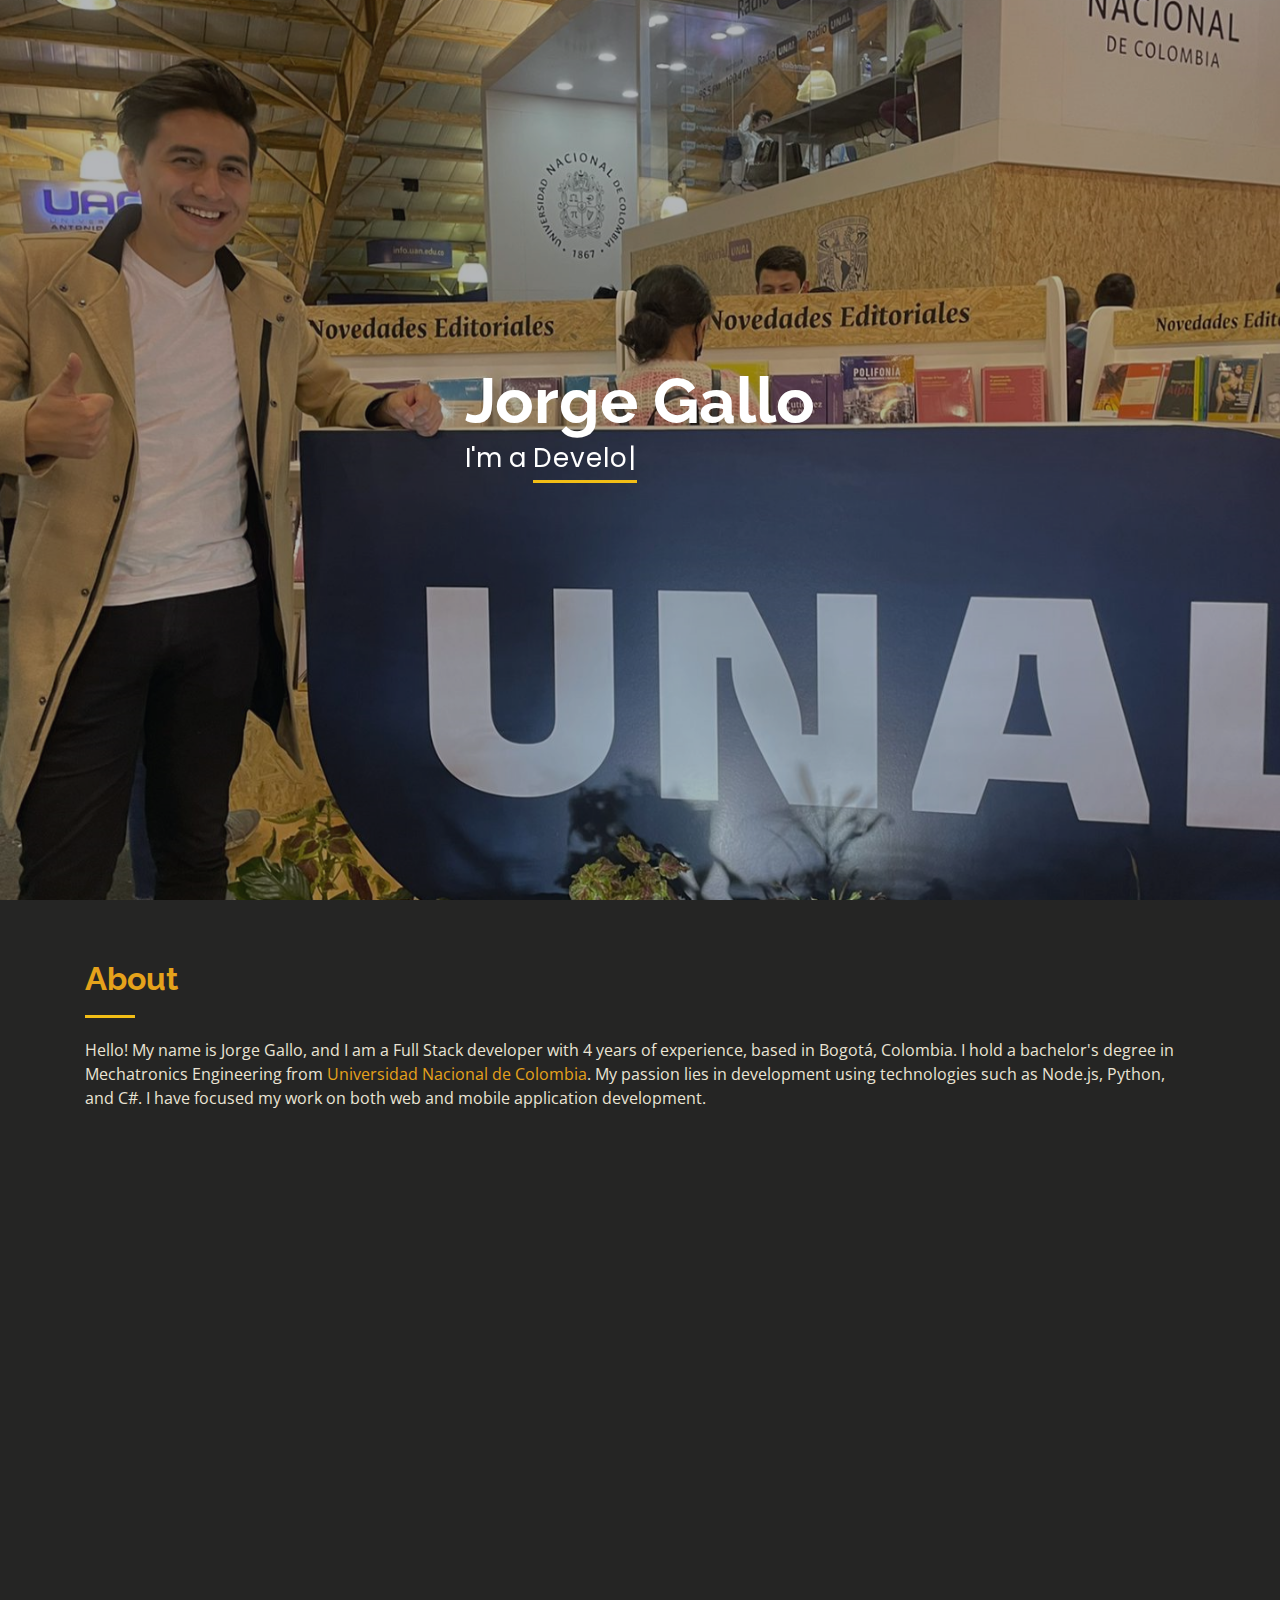
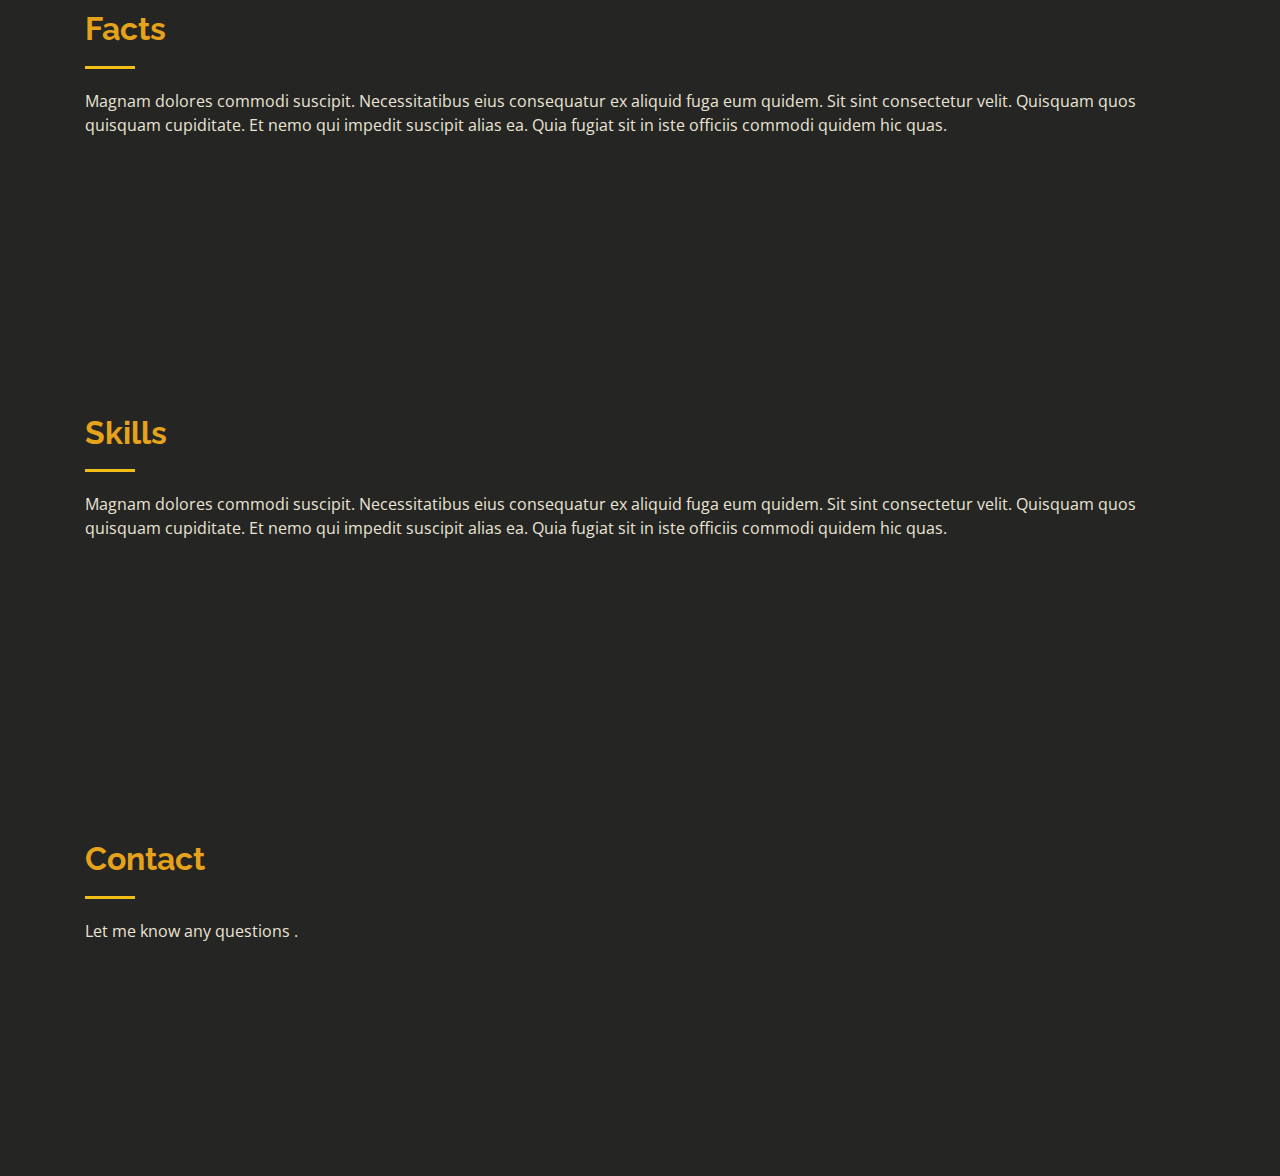
<file: index.html>
<!DOCTYPE html>
<html lang="en">

<head>
  <meta charset="utf-8">
  <meta content="width=device-width, initial-scale=1.0" name="viewport">

  <title>Jorge Gallo</title>
  <meta content="" name="description">
  <meta content="" name="keywords">

  <!-- Favicons -->
  <link href="assets/img/log_js.png" rel="icon">
  <link href="assets/img/apple-touch-icon.png" rel="apple-touch-icon">

  <!-- Google Fonts -->
  <link
    href="https://fonts.googleapis.com/css?family=Open+Sans:300,300i,400,400i,600,600i,700,700i|Raleway:300,300i,400,400i,500,500i,600,600i,700,700i|Poppins:300,300i,400,400i,500,500i,600,600i,700,700i"
    rel="stylesheet">

  <!-- Vendor CSS Files -->
  <link href="assets/vendor/bootstrap/css/bootstrap.min.css" rel="stylesheet">
  <link href="assets/vendor/icofont/icofont.min.css" rel="stylesheet">
  <link href="assets/vendor/boxicons/css/boxicons.min.css" rel="stylesheet">
  <link href="assets/vendor/venobox/venobox.css" rel="stylesheet">
  <link href="assets/vendor/owl.carousel/assets/owl.carousel.min.css" rel="stylesheet">
  <link href="assets/vendor/aos/aos.css" rel="stylesheet">

  <!-- Template Main CSS File -->
  <link href="assets/css/style.css" rel="stylesheet">
</head>

<body>
  <!-- ======= Hero Section ======= -->
  <section id="hero" class="d-flex flex-column justify-content-center align-items-center">
    <div class="hero-container" data-aos="fade-in">
      <h1>Jorge Gallo</h1>
      <p>I'm a <span class="typed" data-typed-items="Developer, Problem solver, Freelancer"></span></p>
    </div>
  </section><!-- End Hero -->

  <main>

    <!-- ======= About Section ======= -->
    <section id="about" class="about">
      <div class="container">

        <div class="section-title">
          <h2>About</h2>
          <p>Hello! My name is Jorge Gallo, and I am a Full Stack developer with 4 years of experience, based in Bogotá, Colombia. I hold a bachelor's degree in Mechatronics Engineering from <a href="https://unal.edu.co/">Universidad Nacional de Colombia</a>. 
            My passion lies in development using technologies such as Node.js, Python, and C#. I have focused my work on both web and mobile application development.</p>
        </div>

        <div class="row">
          <div class="col-lg-4" data-aos="fade-right">
            <img src="assets/img/profile_picture_square.jpeg" class="img-fluid" alt="">
          </div>
          <div class="col-lg-8 pt-4 pt-lg-0 content" data-aos="fade-left">
            <h3>Full Stack Developer &amp;Mechatronic Engineer</h3>
            <p class="font-italic">
              Some of my info
            </p>
            <div class="row">
              <div class="col-lg-6">
                <ul>
                  <li><i class="icofont-rounded-right"></i> <strong>Birthday:</strong> 22 Dec 1996</li>
                  <li><i class="icofont-rounded-right"></i> <strong>Website:</strong> jorgedanielgallo.github.io/</li>
                  <li><i class="icofont-rounded-right"></i> <strong>Phone:</strong> +57 319 251 3437</li>
                  <li><i class="icofont-rounded-right"></i> <strong>City:</strong> City : Bogota, Colombia</li>
                </ul>
              </div>
              <div class="col-lg-6">
                <ul>
                  <li><i class="icofont-rounded-right"></i> <strong>Age:</strong> 27</li>
                  <li><i class="icofont-rounded-right"></i> <strong>Degree:</strong> Bachelor's degree</li>
                  <li><i class="icofont-rounded-right"></i> <strong>Email:</strong> gallojorge@outlook.com</li>
                  <li><i class="icofont-rounded-right"></i> <strong>Freelance:</strong> Available</li>
                </ul>
              </div>
            </div>
            <p>
              <!-- Maybe some data here -->
            </p>
          </div>
        </div>

      </div>
    </section><!-- End About Section -->

    <!-- ======= Facts Section ======= -->
    <section id="facts" class="facts">
      <div class="container">

        <div class="section-title">
          <h2>Facts</h2>
          <p>Magnam dolores commodi suscipit. Necessitatibus eius consequatur ex aliquid fuga eum quidem. Sit sint
            consectetur velit. Quisquam quos quisquam cupiditate. Et nemo qui impedit suscipit alias ea. Quia fugiat sit
            in iste officiis commodi quidem hic quas.</p>
        </div>

        <div class="row no-gutters">

          <div class="col-lg-3 col-md-6 d-md-flex align-items-md-stretch" data-aos="fade-up">
            <div class="count-box">
              <i class="icofont-simple-smile"></i>
              <span data-toggle="counter-up">232</span>
              <p><strong>Happy Clients</strong> consequuntur quae</p>
            </div>
          </div>

          <div class="col-lg-3 col-md-6 d-md-flex align-items-md-stretch" data-aos="fade-up" data-aos-delay="100">
            <div class="count-box">
              <i class="icofont-document-folder"></i>
              <span data-toggle="counter-up">521</span>
              <p><strong>Projects</strong> adipisci atque cum quia aut</p>
            </div>
          </div>

          <div class="col-lg-3 col-md-6 d-md-flex align-items-md-stretch" data-aos="fade-up" data-aos-delay="200">
            <div class="count-box">
              <i class="icofont-live-support"></i>
              <span data-toggle="counter-up">1,463</span>
              <p><strong>Hours Of Support</strong> aut commodi quaerat</p>
            </div>
          </div>

          <div class="col-lg-3 col-md-6 d-md-flex align-items-md-stretch" data-aos="fade-up" data-aos-delay="300">
            <div class="count-box">
              <i class="icofont-users-alt-5"></i>
              <span data-toggle="counter-up">15</span>
              <p><strong>Hard Workers</strong> rerum asperiores dolor</p>
            </div>
          </div>

        </div>

      </div>
    </section>
    <!-- End Facts Section -->

    <!-- ======= Skills Section ======= -->
    <section id="skills" class="skills section-bg">
      <div class="container">

        <div class="section-title">
          <h2>Skills</h2>
          <p>Magnam dolores commodi suscipit. Necessitatibus eius consequatur ex aliquid fuga eum quidem. Sit sint
            consectetur velit. Quisquam quos quisquam cupiditate. Et nemo qui impedit suscipit alias ea. Quia fugiat sit
            in iste officiis commodi quidem hic quas.</p>
        </div>

        <div class="row skills-content">

          <div class="col-lg-6" data-aos="fade-up">

            <div class="progress">
              <span class="skill">HTML <i class="val">100%</i></span>
              <div class="progress-bar-wrap">
                <div class="progress-bar" role="progressbar" aria-valuenow="100" aria-valuemin="0" aria-valuemax="100">
                </div>
              </div>
            </div>

            <div class="progress">
              <span class="skill">CSS <i class="val">90%</i></span>
              <div class="progress-bar-wrap">
                <div class="progress-bar" role="progressbar" aria-valuenow="90" aria-valuemin="0" aria-valuemax="100">
                </div>
              </div>
            </div>

            <div class="progress">
              <span class="skill">JavaScript <i class="val">75%</i></span>
              <div class="progress-bar-wrap">
                <div class="progress-bar" role="progressbar" aria-valuenow="75" aria-valuemin="0" aria-valuemax="100">
                </div>
              </div>
            </div>

          </div>

          <div class="col-lg-6" data-aos="fade-up" data-aos-delay="100">

            <div class="progress">
              <span class="skill">PHP <i class="val">80%</i></span>
              <div class="progress-bar-wrap">
                <div class="progress-bar" role="progressbar" aria-valuenow="80" aria-valuemin="0" aria-valuemax="100">
                </div>
              </div>
            </div>

            <div class="progress">
              <span class="skill">WordPress/CMS <i class="val">90%</i></span>
              <div class="progress-bar-wrap">
                <div class="progress-bar" role="progressbar" aria-valuenow="90" aria-valuemin="0" aria-valuemax="100">
                </div>
              </div>
            </div>

            <div class="progress">
              <span class="skill">Photoshop <i class="val">55%</i></span>
              <div class="progress-bar-wrap">
                <div class="progress-bar" role="progressbar" aria-valuenow="55" aria-valuemin="0" aria-valuemax="100">
                </div>
              </div>
            </div>

          </div>

        </div>

      </div>
    </section>
    <!-- End Skills Section -->

    <!-- ======= Services Section ======= -->
    <!-- ======= Portfolio Section ======= -->
    <!-- <section id="services" class="services">
      <div class="container">

        <div class="section-title">
          <h2>Portfolio</h2>
          <p> In this section you can see some projects that i been part of.</p>
        </div>

        <div class="row">
          <div class="col-lg-6 col-md-6 icon-box" data-aos="fade-up">
            <div class="icon"><i class="icofont-racings-wheel"></i></div>
            <h4 class="title"><a href="mecanum_wheel.html">Mecanum wheels</a></h4>
            <p class="description">Voluptatum deleniti atque corrupti quos dolores et quas molestias excepturi sint
              occaecati cupiditate non provident.
              <img src="assets/img/mecanum_wheel.png" class="img-fluid" alt="">
              <iframe width="392" height="220" src="https://www.youtube.com/embed/ddvDGAzXieI" title="YouTube video player" frameborder="0" allow="accelerometer; autoplay; clipboard-write; encrypted-media; gyroscope; picture-in-picture" allowfullscreen></iframe>
            </p>
            

          </div>
          <div class="col-lg-6 col-md-6 icon-box" data-aos="fade-up" data-aos-delay="100">
            <div class="icon"><i class="icofont-wheat"></i></div>
            <h4 class="title"><a href="support.html">Support system for an agriculture robot</a></h4>
            <p class="description">Minim veniam, quis nostrud exercitation ullamco laboris nisi ut aliquip ex ea commodo
              consequat tarad limino ata
              <img src="assets/img/CERES_dos_subsystem.png" class="img-fluid" alt="">
              <iframe width="392" height="220" src="https://www.youtube.com/embed/ddvDGAzXieI" title="YouTube video player" frameborder="0" allow="accelerometer; autoplay; clipboard-write; encrypted-media; gyroscope; picture-in-picture" allowfullscreen></iframe>
            </p>
          </div>
          <div class="col-lg-6 col-md-6 icon-box" data-aos="fade-up" data-aos-delay="200">
            <div class="icon"><i class="icofont-dog-alt"></i></div>
            <h4 class="title"><a href="to.html">To - Quadruped robot</a></h4>
            <p class="description">Duis aute irure dolor in reprehenderit in voluptate velit esse cillum dolore eu
              fugiat nulla pariatur
              <img src="assets/img/to_8.png" class="img-fluid" alt="">
            </p>
          </div>
          <div class="col-lg-6 col-md-6 icon-box" data-aos="fade-up" data-aos-delay="300">
            <div class="icon"><i class="icofont-image"></i></div>
            <h4 class="title"><a href="">Magni Dolores</a></h4>
            <p class="description">Excepteur sint occaecat cupidatat non proident, sunt in culpa qui officia deserunt
              mollit anim id est laborum</p>
          </div>
          <div class="col-lg-6 col-md-6 icon-box" data-aos="fade-up" data-aos-delay="400">
            <div class="icon"><i class="icofont-settings"></i></div>
            <h4 class="title"><a href="">Nemo Enim</a></h4>
            <p class="description">At vero eos et accusamus et iusto odio dignissimos ducimus qui blanditiis praesentium
              voluptatum deleniti atque</p>
          </div>
          <div class="col-lg-6 col-md-6 icon-box" data-aos="fade-up" data-aos-delay="500">
            <div class="icon"><i class="icofont-tasks-alt"></i></div>
            <h4 class="title"><a href="">Eiusmod Tempor</a></h4>
            <p class="description">Et harum quidem rerum facilis est et expedita distinctio. Nam libero tempore, cum
              soluta nobis est eligendi</p>
          </div>
        </div>

      </div>
    </section>End Services Section -->

    <!-- ======= Contact Section ======= -->
    <section id="contact" class="contact">
      <div class="container">

        <div class="section-title">
          <h2>Contact</h2>
          <p>Let me know any questions .</p>
        </div>
        
        <div class="row">
          <div class="col-lg-4 col-md-6 icon-box" data-aos="fade-up">
              <h4 class="title">
                  <a href="https://www.linkedin.com/in/jorge-daniel-gallo-sanabria/" target="_blank" rel="noopener noreferrer">
                      <div class="icon"><i class="icofont-linkedin"></i></div>
                  </a>
                  <p>
                      <a href="https://www.linkedin.com/in/jorge-daniel-gallo-sanabria/" target="_blank" rel="noopener noreferrer">LinkedIn</a>
                  </p>
              </h4>
          </div>

          <div class="col-lg-4 col-md-6 icon-box" data-aos="fade-up">
              <h4 class="title">
                  <a href="https://github.com/jorgedanielgallo" target="_blank" rel="noopener noreferrer">
                      <div class="icon"><i class="icofont-github"></i></i>
                          </i>
                      </div>
                  </a>
                  <p>
                      <a href="https://github.com/jorgedanielgallo" target="_blank" rel="noopener noreferrer">Git Hub</a>
                  </p>
              </h4>
          </div>

          <div class="col-lg-4 col-md-6 icon-box" data-aos="fade-up">
              <h4 class="title">
                  <a href="https://www.instagram.com/galloj22/" target="_blank" rel="noopener noreferrer">
                      <div class="icon"><i class="icofont-instagram"></i></div>
                  </a>
                  <p>
                      <a href="https://www.instagram.com/galloj22/" target="_blank" rel="noopener noreferrer">Instagram</a>
                  </p>
              </h4>
          </div> 
          
        </div>
        <!-- <div class="row" data-aos="fade-in">

          <div class="col-lg-12 mt-5 mt-lg-0 d-flex align-items-stretch">
            <form action="forms/contact.php" method="post" role="form" class="php-email-form">
              <div class="form-row">
                <div class="form-group col-md-6">
                  <label for="name">Your Name</label>
                  <input type="text" name="name" class="form-control" id="name" data-rule="minlen:4"
                    data-msg="Please enter at least 4 chars" />
                  <div class="validate"></div>
                </div>
                <div class="form-group col-md-6">
                  <label for="name">Your Email</label>
                  <input type="email" class="form-control" name="email" id="email" data-rule="email"
                    data-msg="Please enter a valid email" />
                  <div class="validate"></div>
                </div>
              </div>
              <div class="form-group">
                <label for="name">Subject</label>
                <input type="text" class="form-control" name="subject" id="subject" data-rule="minlen:4"
                  data-msg="Please enter at least 8 chars of subject" />
                <div class="validate"></div>
              </div>
              <div class="form-group">
                <label for="name">Message</label>
                <textarea class="form-control" name="message" rows="10" data-rule="required"
                  data-msg="Please write something for us"></textarea>
                <div class="validate"></div>
              </div>
              <div class="mb-3">
                <div class="loading">Loading</div>
                <div class="error-message"></div>
                <div class="sent-message">Your message has been sent. Thank you!</div>
              </div>
              <div class="text-center"><button type="submit">Send Message</button></div>
            </form>
          </div>

        </div> -->

      </div>
    </section><!-- End Contact Section -->

  </main><!-- End #main -->

  <!-- ======= Footer ======= -->
  <!-- footer id="footer">
    <div class="container">
      <div class="credits">Designed & Developed by <a href="https://www.incubateind.com/">IncubateIND</a> with ❤️
      </div>
    </div>
  </footer> -->
  <!-- End  Footer -->

  <a href="#" class="back-to-top"><i class="icofont-simple-up"></i></a>

  <!-- Vendor JS Files -->
  <script src="assets/vendor/jquery/jquery.min.js"></script>
  <script src="assets/vendor/bootstrap/js/bootstrap.bundle.min.js"></script>
  <script src="assets/vendor/jquery.easing/jquery.easing.min.js"></script>
  <script src="assets/vendor/php-email-form/validate.js"></script>
  <script src="assets/vendor/waypoints/jquery.waypoints.min.js"></script>
  <script src="assets/vendor/counterup/counterup.min.js"></script>
  <script src="assets/vendor/isotope-layout/isotope.pkgd.min.js"></script>
  <script src="assets/vendor/venobox/venobox.min.js"></script>
  <script src="assets/vendor/owl.carousel/owl.carousel.min.js"></script>
  <script src="assets/vendor/typed.js/typed.min.js"></script>
  <script src="assets/vendor/aos/aos.js"></script>

  <!-- Template Main JS File -->
  <script src="assets/js/main.js"></script>

</body>

</html>
</file>
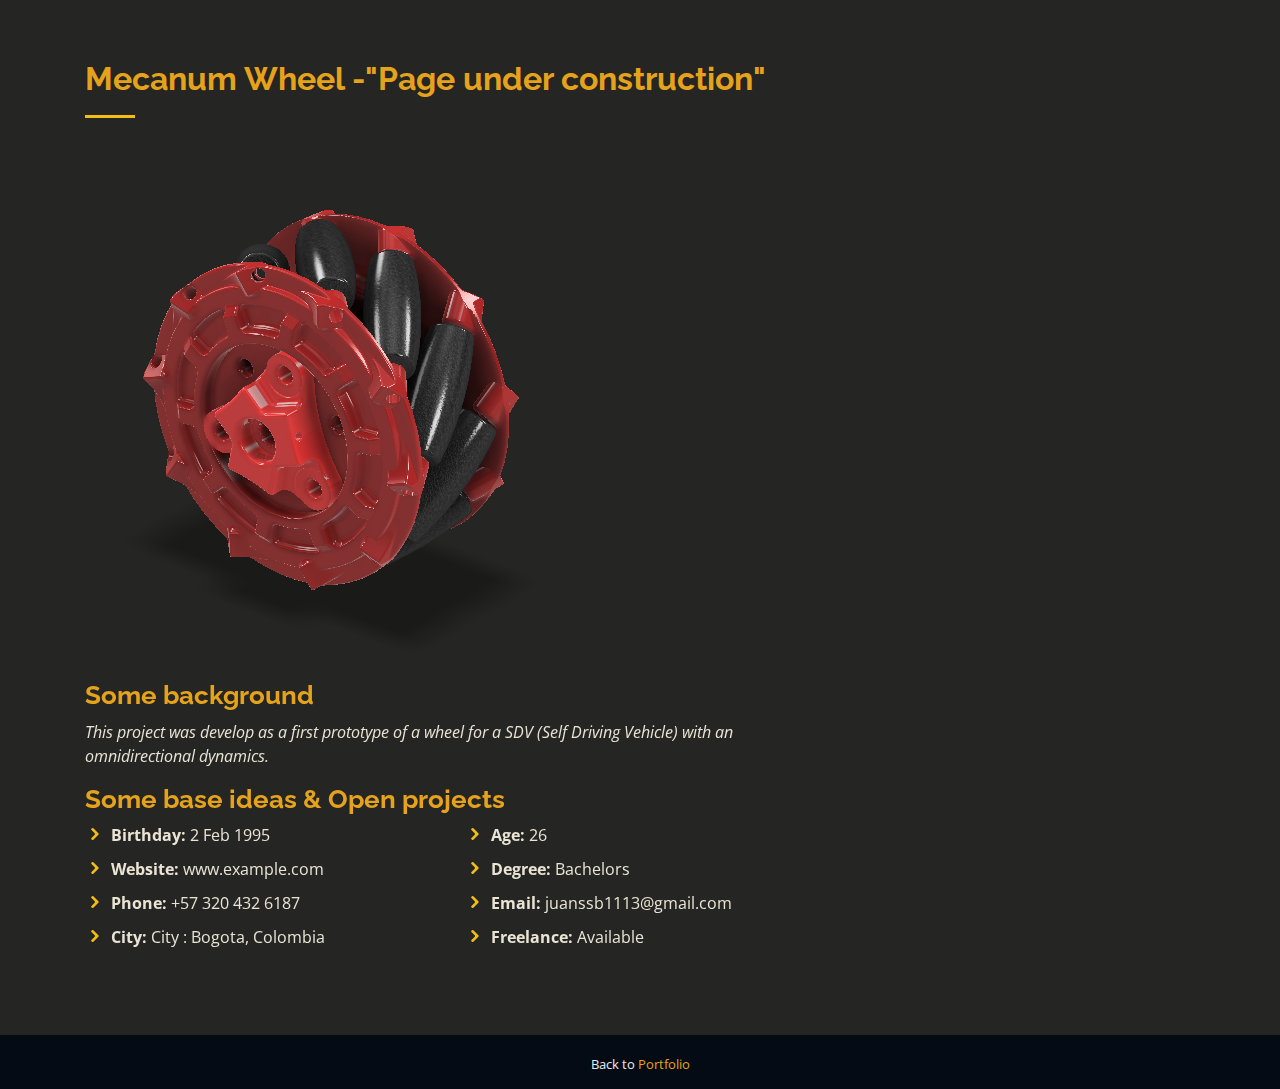
<file: mecanum_wheel.html>
<!DOCTYPE html>
<html lang="en">

<head>
  <meta charset="utf-8">
  <meta content="width=device-width, initial-scale=1.0" name="viewport">

  <title>Juan Santacoloma</title>
  <meta content="" name="description">
  <meta content="" name="keywords">

  <!-- Favicons -->
  <link href="assets/img/log_js.png" rel="icon">
  <link href="assets/img/apple-touch-icon.png" rel="apple-touch-icon">

  <!-- Google Fonts -->
  <link
    href="https://fonts.googleapis.com/css?family=Open+Sans:300,300i,400,400i,600,600i,700,700i|Raleway:300,300i,400,400i,500,500i,600,600i,700,700i|Poppins:300,300i,400,400i,500,500i,600,600i,700,700i"
    rel="stylesheet">

  <!-- Vendor CSS Files -->
  <link href="assets/vendor/bootstrap/css/bootstrap.min.css" rel="stylesheet">
  <link href="assets/vendor/icofont/icofont.min.css" rel="stylesheet">
  <link href="assets/vendor/boxicons/css/boxicons.min.css" rel="stylesheet">
  <link href="assets/vendor/venobox/venobox.css" rel="stylesheet">
  <link href="assets/vendor/owl.carousel/assets/owl.carousel.min.css" rel="stylesheet">
  <link href="assets/vendor/aos/aos.css" rel="stylesheet">

  <!-- Template Main CSS File -->
  <link href="assets/css/style.css" rel="stylesheet">
</head>

<body>
  <!-- ======= Hero Section ======= -->
  <!-- <section id="hero" class="d-flex flex-column justify-content-center align-items-center">
    <div class="hero-container" data-aos="fade-in">
      <h1>Juan Santacoloma</h1>
      <p>I'm <span class="typed" data-typed-items="Designer, Maker, Freelancer"></span></p>
    </div>
  </section> -->
  <!-- End Hero -->

  <main>

    <!-- ======= About Section ======= -->
    <section id="about" class="about">
      <div class="container">

        <div class="section-title">
          <h2>Mecanum Wheel -"Page under construction"</h2>
          
        </div>

        <div class="row">
          <div class="col-lg-6" data-aos="fade-right">
            <img src="assets/img/mecanum_wheel.png" class="img-fluid" alt="">
          </div>
          <!-- <p>Hi, I am Juan Santacoloma from Bogotá, Colombia. I am about to graduate as a mechatronic engineer (10/12/21) from <a href="https://unal.edu.co/">Universidad Nacional de Colombia</a>. 
            I have been working on student projects related to robotics for the last 2 years and hopefully there will be many more. </p> -->
          
            <div class="col-lg-8 pt-4 pt-lg-0 content" data-aos="fade-left">
            <h3>Some background</h3>
            <p class="font-italic">
              This project was develop as a first prototype of a wheel for a SDV (Self Driving Vehicle) with an omnidirectional dynamics.
            </p>
            <h3>Some base ideas &amp; Open projects </h3>
            <div class="row">
              <div class="col-lg-6">
                <ul>
                  <li><i class="icofont-rounded-right"></i> <strong>Birthday:</strong> 2 Feb 1995</li>
                  <li><i class="icofont-rounded-right"></i> <strong>Website:</strong> www.example.com</li>
                  <li><i class="icofont-rounded-right"></i> <strong>Phone:</strong> +57 320 432 6187</li>
                  <li><i class="icofont-rounded-right"></i> <strong>City:</strong> City : Bogota, Colombia</li>
                </ul>
              </div>
              <div class="col-lg-6">
                <ul>
                  <li><i class="icofont-rounded-right"></i> <strong>Age:</strong> 26</li>
                  <li><i class="icofont-rounded-right"></i> <strong>Degree:</strong> Bachelors</li>
                  <li><i class="icofont-rounded-right"></i> <strong>Email:</strong> juanssb1113@gmail.com</li>
                  <li><i class="icofont-rounded-right"></i> <strong>Freelance:</strong> Available</li>
                </ul>
              </div>
            </div>
            <p>
              <!-- Maybe some data here -->
            </p>
          </div>
        </div>

      </div>
    </section><!-- End About Section -->

   
    </section><!-- End Contact Section -->

  </main><!-- End #main -->

  <!-- ======= Footer ======= -->
  <footer id="footer">
    <div class="container">
      <div class="credits">Back to <a href="index.html">Portfolio</a>
      </div>
    </div>
  </footer><!-- End  Footer -->

  <a href="#" class="back-to-top"><i class="icofont-simple-up"></i></a>

  <!-- Vendor JS Files -->
  <script src="assets/vendor/jquery/jquery.min.js"></script>
  <script src="assets/vendor/bootstrap/js/bootstrap.bundle.min.js"></script>
  <script src="assets/vendor/jquery.easing/jquery.easing.min.js"></script>
  <script src="assets/vendor/php-email-form/validate.js"></script>
  <script src="assets/vendor/waypoints/jquery.waypoints.min.js"></script>
  <script src="assets/vendor/counterup/counterup.min.js"></script>
  <script src="assets/vendor/isotope-layout/isotope.pkgd.min.js"></script>
  <script src="assets/vendor/venobox/venobox.min.js"></script>
  <script src="assets/vendor/owl.carousel/owl.carousel.min.js"></script>
  <script src="assets/vendor/typed.js/typed.min.js"></script>
  <script src="assets/vendor/aos/aos.js"></script>

  <!-- Template Main JS File -->
  <script src="assets/js/main.js"></script>

</body>

</html>
</file>
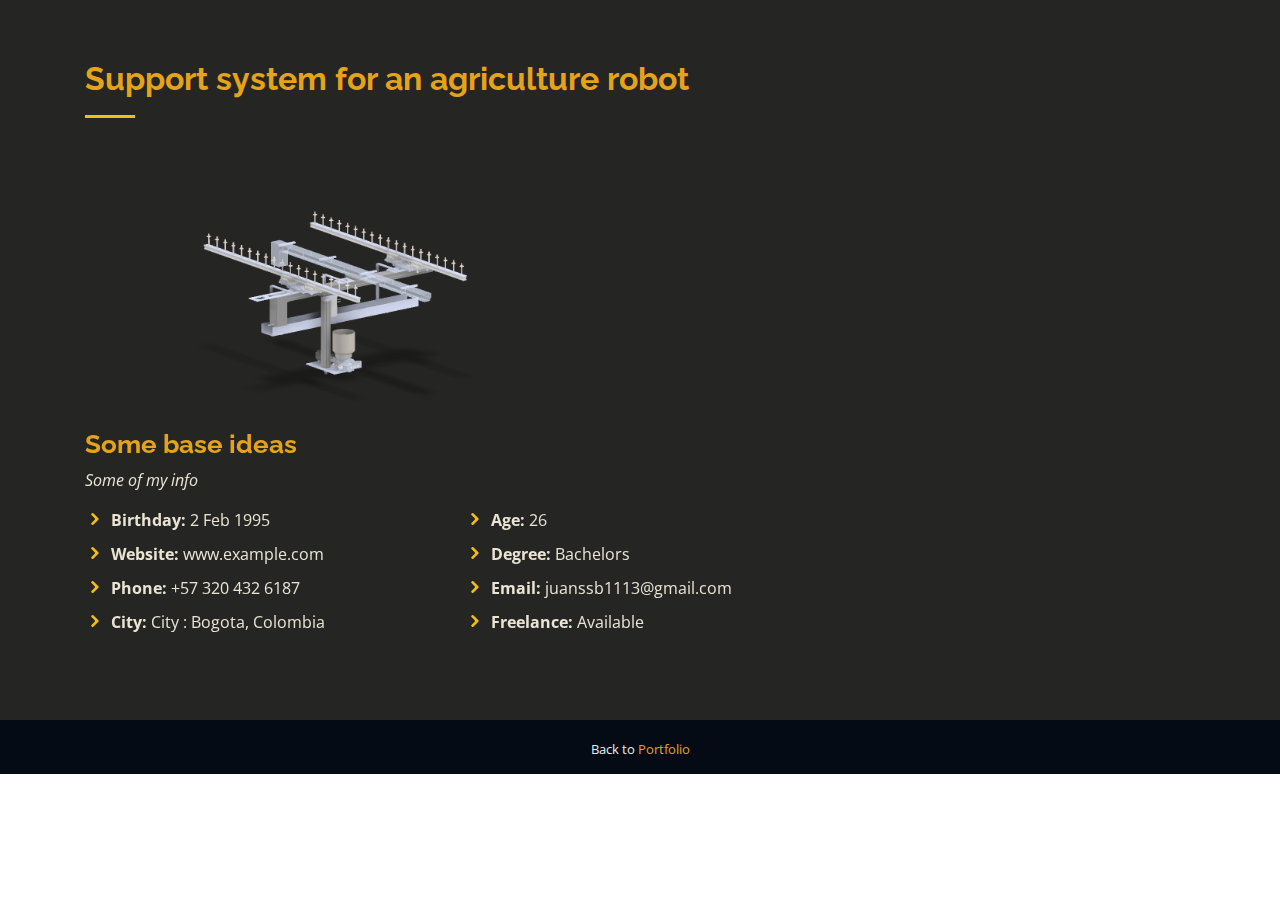
<file: support.html>
<!DOCTYPE html>
<html lang="en">

<head>
  <meta charset="utf-8">
  <meta content="width=device-width, initial-scale=1.0" name="viewport">

  <title>Juan Santacoloma</title>
  <meta content="" name="description">
  <meta content="" name="keywords">

  <!-- Favicons -->
  <link href="assets/img/log_js.png" rel="icon">
  <link href="assets/img/apple-touch-icon.png" rel="apple-touch-icon">

  <!-- Google Fonts -->
  <link
    href="https://fonts.googleapis.com/css?family=Open+Sans:300,300i,400,400i,600,600i,700,700i|Raleway:300,300i,400,400i,500,500i,600,600i,700,700i|Poppins:300,300i,400,400i,500,500i,600,600i,700,700i"
    rel="stylesheet">

  <!-- Vendor CSS Files -->
  <link href="assets/vendor/bootstrap/css/bootstrap.min.css" rel="stylesheet">
  <link href="assets/vendor/icofont/icofont.min.css" rel="stylesheet">
  <link href="assets/vendor/boxicons/css/boxicons.min.css" rel="stylesheet">
  <link href="assets/vendor/venobox/venobox.css" rel="stylesheet">
  <link href="assets/vendor/owl.carousel/assets/owl.carousel.min.css" rel="stylesheet">
  <link href="assets/vendor/aos/aos.css" rel="stylesheet">

  <!-- Template Main CSS File -->
  <link href="assets/css/style.css" rel="stylesheet">
</head>

<body>
  <!-- ======= Hero Section ======= -->
  <!-- <section id="hero" class="d-flex flex-column justify-content-center align-items-center">
    <div class="hero-container" data-aos="fade-in">
      <h1>Juan Santacoloma</h1>
      <p>I'm <span class="typed" data-typed-items="Designer, Maker, Freelancer"></span></p>
    </div>
  </section> -->
  <!-- End Hero -->

  <main>

    <!-- ======= About Section ======= -->
    <section id="about" class="about">
      <div class="container">

        <div class="section-title">
          <h2>Support system for an agriculture robot</h2>
        </div>

        <div class="row">
          <div class="col-lg-6" data-aos="fade-right">
            <img src="assets/img/CERES_subsistem.png" class="img-fluid" alt="">
          </div>
          <!-- <p>Hi, I am Juan Santacoloma from Bogotá, Colombia. I am about to graduate as a mechatronic engineer (10/12/21) from <a href="https://unal.edu.co/">Universidad Nacional de Colombia</a>. 
            I have been working on student projects related to robotics for the last 2 years and hopefully there will be many more. </p> -->
          
            <div class="col-lg-8 pt-4 pt-lg-0 content" data-aos="fade-left">
            <h3>Some base ideas </h3>
            <p class="font-italic">
              Some of my info
            </p>
            <div class="row">
              <div class="col-lg-6">
                <ul>
                  <li><i class="icofont-rounded-right"></i> <strong>Birthday:</strong> 2 Feb 1995</li>
                  <li><i class="icofont-rounded-right"></i> <strong>Website:</strong> www.example.com</li>
                  <li><i class="icofont-rounded-right"></i> <strong>Phone:</strong> +57 320 432 6187</li>
                  <li><i class="icofont-rounded-right"></i> <strong>City:</strong> City : Bogota, Colombia</li>
                </ul>
              </div>
              <div class="col-lg-6">
                <ul>
                  <li><i class="icofont-rounded-right"></i> <strong>Age:</strong> 26</li>
                  <li><i class="icofont-rounded-right"></i> <strong>Degree:</strong> Bachelors</li>
                  <li><i class="icofont-rounded-right"></i> <strong>Email:</strong> juanssb1113@gmail.com</li>
                  <li><i class="icofont-rounded-right"></i> <strong>Freelance:</strong> Available</li>
                </ul>
              </div>
            </div>
            <p>
              <!-- Maybe some data here -->
            </p>
          </div>
        </div>

      </div>
    </section><!-- End About Section -->

   
    </section><!-- End Contact Section -->

  </main><!-- End #main -->

  <!-- ======= Footer ======= -->
  <footer id="footer">
    <div class="container">
      <div class="credits">Back to <a href="index.html">Portfolio</a>
      </div>
    </div>
  </footer><!-- End  Footer -->

  <a href="#" class="back-to-top"><i class="icofont-simple-up"></i></a>

  <!-- Vendor JS Files -->
  <script src="assets/vendor/jquery/jquery.min.js"></script>
  <script src="assets/vendor/bootstrap/js/bootstrap.bundle.min.js"></script>
  <script src="assets/vendor/jquery.easing/jquery.easing.min.js"></script>
  <script src="assets/vendor/php-email-form/validate.js"></script>
  <script src="assets/vendor/waypoints/jquery.waypoints.min.js"></script>
  <script src="assets/vendor/counterup/counterup.min.js"></script>
  <script src="assets/vendor/isotope-layout/isotope.pkgd.min.js"></script>
  <script src="assets/vendor/venobox/venobox.min.js"></script>
  <script src="assets/vendor/owl.carousel/owl.carousel.min.js"></script>
  <script src="assets/vendor/typed.js/typed.min.js"></script>
  <script src="assets/vendor/aos/aos.js"></script>

  <!-- Template Main JS File -->
  <script src="assets/js/main.js"></script>

</body>

</html>
</file>
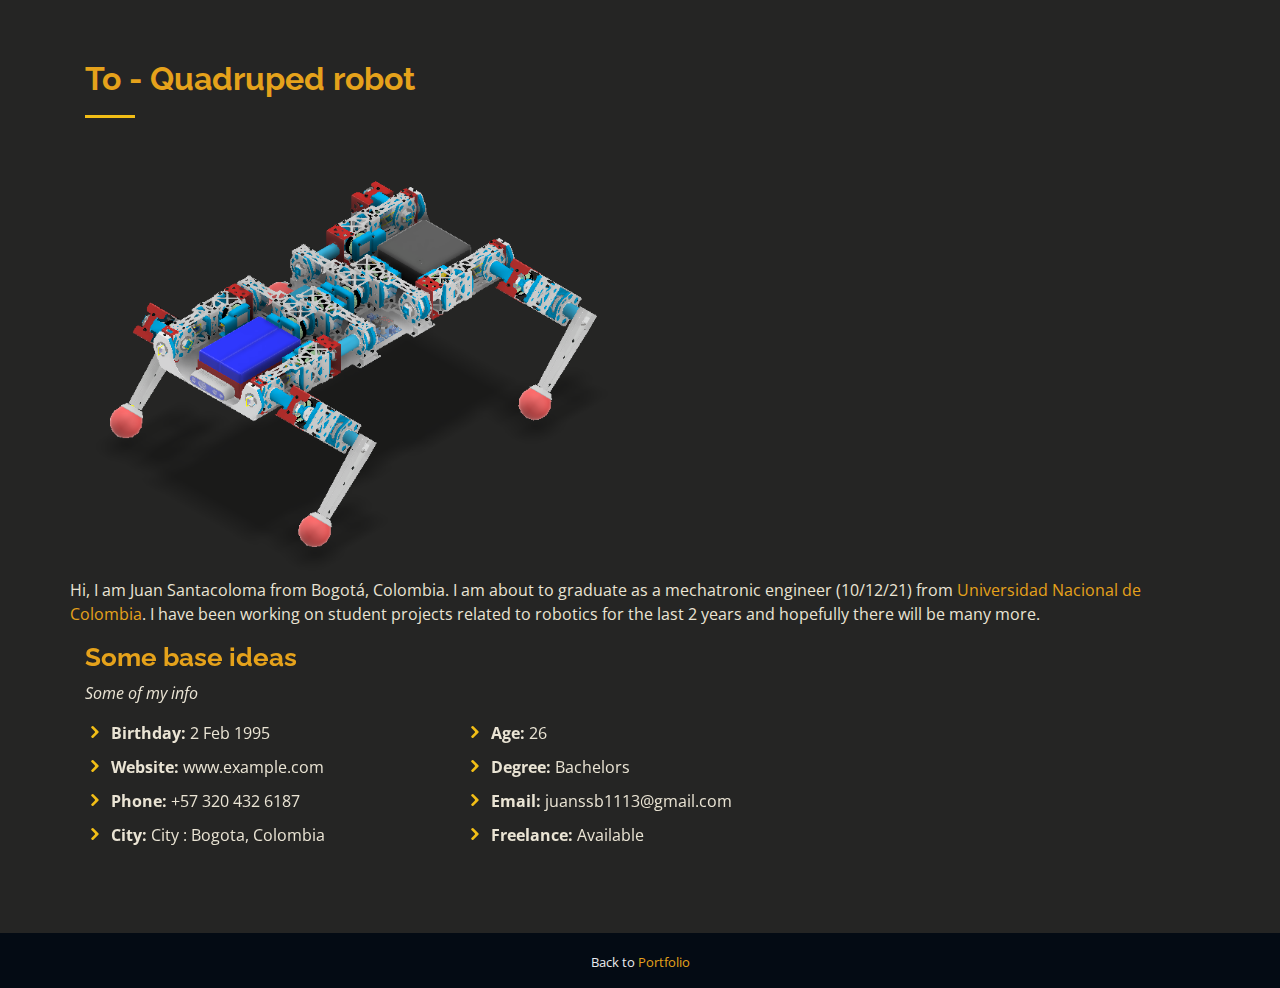
<file: to.html>
<!DOCTYPE html>
<html lang="en">

<head>
  <meta charset="utf-8">
  <meta content="width=device-width, initial-scale=1.0" name="viewport">

  <title>Juan Santacoloma</title>
  <meta content="" name="description">
  <meta content="" name="keywords">

  <!-- Favicons -->
  <link href="assets/img/log_js.png" rel="icon">
  <link href="assets/img/apple-touch-icon.png" rel="apple-touch-icon">

  <!-- Google Fonts -->
  <link
    href="https://fonts.googleapis.com/css?family=Open+Sans:300,300i,400,400i,600,600i,700,700i|Raleway:300,300i,400,400i,500,500i,600,600i,700,700i|Poppins:300,300i,400,400i,500,500i,600,600i,700,700i"
    rel="stylesheet">

  <!-- Vendor CSS Files -->
  <link href="assets/vendor/bootstrap/css/bootstrap.min.css" rel="stylesheet">
  <link href="assets/vendor/icofont/icofont.min.css" rel="stylesheet">
  <link href="assets/vendor/boxicons/css/boxicons.min.css" rel="stylesheet">
  <link href="assets/vendor/venobox/venobox.css" rel="stylesheet">
  <link href="assets/vendor/owl.carousel/assets/owl.carousel.min.css" rel="stylesheet">
  <link href="assets/vendor/aos/aos.css" rel="stylesheet">

  <!-- Template Main CSS File -->
  <link href="assets/css/style.css" rel="stylesheet">
</head>

<body>
  <!-- ======= Hero Section ======= -->
  <!-- <section id="hero" class="d-flex flex-column justify-content-center align-items-center">
    <div class="hero-container" data-aos="fade-in">
      <h1>Juan Santacoloma</h1>
      <p>I'm <span class="typed" data-typed-items="Designer, Maker, Freelancer"></span></p>
    </div>
  </section> -->
  <!-- End Hero -->

  <main>

    <!-- ======= About Section ======= -->
    <section id="about" class="about">
      <div class="container">

        <div class="section-title">
          <h2>To - Quadruped robot</h2>
        </div>

        <div class="row">
          <div class="col-lg-6" data-aos="fade-right">
            <img src="assets/img/to_8.png" class="img-fluid" alt="">
          </div>
          <p>Hi, I am Juan Santacoloma from Bogotá, Colombia. I am about to graduate as a mechatronic engineer (10/12/21) from <a href="https://unal.edu.co/">Universidad Nacional de Colombia</a>. 
            I have been working on student projects related to robotics for the last 2 years and hopefully there will be many more. </p>
          
            <div class="col-lg-8 pt-4 pt-lg-0 content" data-aos="fade-left">
            <h3>Some base ideas </h3>
            <p class="font-italic">
              Some of my info
            </p>
            <div class="row">
              <div class="col-lg-6">
                <ul>
                  <li><i class="icofont-rounded-right"></i> <strong>Birthday:</strong> 2 Feb 1995</li>
                  <li><i class="icofont-rounded-right"></i> <strong>Website:</strong> www.example.com</li>
                  <li><i class="icofont-rounded-right"></i> <strong>Phone:</strong> +57 320 432 6187</li>
                  <li><i class="icofont-rounded-right"></i> <strong>City:</strong> City : Bogota, Colombia</li>
                </ul>
              </div>
              <div class="col-lg-6">
                <ul>
                  <li><i class="icofont-rounded-right"></i> <strong>Age:</strong> 26</li>
                  <li><i class="icofont-rounded-right"></i> <strong>Degree:</strong> Bachelors</li>
                  <li><i class="icofont-rounded-right"></i> <strong>Email:</strong> juanssb1113@gmail.com</li>
                  <li><i class="icofont-rounded-right"></i> <strong>Freelance:</strong> Available</li>
                </ul>
              </div>
            </div>
            <p>
              <!-- Maybe some data here -->
            </p>
          </div>
        </div>

      </div>
    </section><!-- End About Section -->

   
    </section><!-- End Contact Section -->

  </main><!-- End #main -->

  <!-- ======= Footer ======= -->
  <footer id="footer">
    <div class="container">
      <div class="credits">Back to <a href="index.html">Portfolio</a>
      </div>
    </div>
  </footer><!-- End  Footer -->

  <a href="#" class="back-to-top"><i class="icofont-simple-up"></i></a>

  <!-- Vendor JS Files -->
  <script src="assets/vendor/jquery/jquery.min.js"></script>
  <script src="assets/vendor/bootstrap/js/bootstrap.bundle.min.js"></script>
  <script src="assets/vendor/jquery.easing/jquery.easing.min.js"></script>
  <script src="assets/vendor/php-email-form/validate.js"></script>
  <script src="assets/vendor/waypoints/jquery.waypoints.min.js"></script>
  <script src="assets/vendor/counterup/counterup.min.js"></script>
  <script src="assets/vendor/isotope-layout/isotope.pkgd.min.js"></script>
  <script src="assets/vendor/venobox/venobox.min.js"></script>
  <script src="assets/vendor/owl.carousel/owl.carousel.min.js"></script>
  <script src="assets/vendor/typed.js/typed.min.js"></script>
  <script src="assets/vendor/aos/aos.js"></script>

  <!-- Template Main JS File -->
  <script src="assets/js/main.js"></script>

</body>

</html>
</file>
<file: assets/vendor/venobox/venobox.css>
/* ------ venobox.css --------*/
.vbox-overlay *, .vbox-overlay *:before, .vbox-overlay *:after{
    -webkit-backface-visibility: hidden;
    -webkit-box-sizing:border-box;
    -moz-box-sizing:border-box;
    box-sizing:border-box;
}
.vbox-overlay * { 
    -webkit-backface-visibility: visible;
    backface-visibility: visible;
}
.vbox-overlay{
    display: -webkit-flex;
    display: flex;
    -webkit-flex-direction: column;
    flex-direction: column;
    -webkit-justify-content: center;
    justify-content: center;
    -webkit-align-items: center;
    align-items: center;
    position: fixed;
    left: 0;
    top: 0;
    bottom: 0;
    right: 0;
    z-index: 999999;
}

/* ----- navigation ----- */
.vbox-title{
    width: 100%;
    height: 40px;
    float: left;
    text-align: center;
    line-height: 28px;
    font-size: 12px;
    padding: 6px 50px;
    overflow: hidden;
    position: fixed;
    display: none;
    left: 0;
    z-index: 89;
}
.vbox-close{
    cursor: pointer;
    position: fixed;
    top: -1px;
    right: 0;
    width: 50px;
    height: 40px;
    padding: 6px;
    display: block;
    background-position:10px center;
    overflow: hidden;
    font-size: 24px;
    line-height: 1;
    text-align: center;
    z-index: 99;
}
.vbox-left{
    cursor: pointer;
    position: fixed;
    left: 0;
    height: 40px;
    overflow: hidden;
    line-height: 28px;
    font-size: 12px;
    z-index: 99;
    display: flex;
    align-items:center;
}
.vbox-num{
    display: inline-block;
    margin: 6px 0 6px 15px;
}
/* ----- Social share ----- */
.vbox-share{
    line-height: 28px;
    font-size: 12px;
    overflow: hidden;
    position: fixed;
    left: 0;
    z-index: 98;
    display: flex;
    align-items:center;
    justify-content: center;
    width: 100%;
    text-align: center;
}
.vbox-share svg{
    max-height: 28px;
    width: 28px;
    z-index: 10;
    margin-left: 12px;
    margin-top: 6px;
    margin-bottom: 6px;
    vertical-align: middle;
}


/* ----- navigation ARROWS ----- */
.vbox-next, .vbox-prev{
    position: fixed;
    top: 50%;
    margin-top: -15px;
    overflow: hidden;
    cursor: pointer;
    display: block;
    width: 45px;
    height: 45px;
    z-index: 99;
}
.vbox-next span, .vbox-prev span{
    position: relative;
    width: 20px;
    height: 20px;
    border: 2px solid transparent;
    border-top-color: #B6B6B6;
    border-right-color: #B6B6B6;
    text-indent: -100px;
    position: absolute;
    top: 8px;
    display: block;
}
.vbox-prev{
    left: 15px;
}
.vbox-next{
    right: 15px;
}
.vbox-prev span{
    left: 10px;
    -ms-transform: rotate(-135deg);
    -webkit-transform: rotate(-135deg);
    transform: rotate(-135deg);
}
.vbox-next span{
    -ms-transform: rotate(45deg);
    -webkit-transform: rotate(45deg);
    transform: rotate(45deg);
    right: 10px;
}
/* ------- inline window ------ */
.vbox-inline{
    width: 420px;
    height: 315px;
    height: 70vh;
    padding: 10px;
    background: #fff;
    margin: 0 auto;
    overflow: auto;
    text-align: left;
}
/* ------- Video & iFrames window ------ */
.venoframe{
    max-width: 100%;
    width: 100%;
    border: none;
    width: 100%;
    height: 260px;
    height: 70vh;
}
.venoframe.vbvid{
    height: 260px;
}
@media (min-width: 768px) {
    .venoframe, .vbox-inline{
        width: 90%;
        height: 360px;
        height: 70vh;
    }
    .venoframe.vbvid{
        width: 640px;
        height: 360px;
    }
}
@media (min-width: 992px) {
    .venoframe, .vbox-inline{
        max-width: 1200px;
        width: 80%;
        height: 540px;
        height: 70vh;
    }
    .venoframe.vbvid{
        width: 960px;
        height: 540px;
    }
}
/* 
Please do NOT edit this part! 
or at least read this note: http://i.imgur.com/7C0ws9e.gif
*/
.vbox-open{
    overflow: hidden;
}
.vbox-container{
    position: absolute;
    left: 0;
    right: 0;
    top: 0;
    bottom: 0;
    overflow-x: hidden;
    overflow-y: scroll;
    overflow-scrolling: touch;
    -webkit-overflow-scrolling: touch;
    z-index: 20;
    max-height: 100%;

}

.vbox-content{
    text-align: center;
    float: left;
    width: 100%;
    position: relative;
    overflow: hidden;
    padding: 20px 4%;
}
.vbox-container img{
    max-width: 100%;
    height: auto;
}
.vbox-figlio{
    box-shadow: 0 0 12px rgba(0,0,0,0.19), 0 6px 6px rgba(0,0,0,0.23);
    max-width: 100%;
    text-align: initial;
}
img.vbox-figlio{
    -webkit-user-select: none;
-khtml-user-select: none;
-moz-user-select: none;
-o-user-select: none;
user-select: none;
}
.vbox-content.swipe-left{
    margin-left: -200px !important;
}
.vbox-content.swipe-right{
    margin-left: 200px !important;
}
.vbox-animated{
    webkit-transition: margin 300ms ease-out;
    transition: margin 300ms ease-out;
}

/* ---------- preloader ----------
 * SPINKIT 
 * http://tobiasahlin.com/spinkit/
-------------------------------- */
.sk-double-bounce,.sk-rotating-plane{width:40px;height:40px;margin:40px auto}.sk-rotating-plane{background-color:#333;-webkit-animation:sk-rotatePlane 1.2s infinite ease-in-out;animation:sk-rotatePlane 1.2s infinite ease-in-out}@-webkit-keyframes sk-rotatePlane{0%{-webkit-transform:perspective(120px) rotateX(0) rotateY(0);transform:perspective(120px) rotateX(0) rotateY(0)}50%{-webkit-transform:perspective(120px) rotateX(-180.1deg) rotateY(0);transform:perspective(120px) rotateX(-180.1deg) rotateY(0)}100%{-webkit-transform:perspective(120px) rotateX(-180deg) rotateY(-179.9deg);transform:perspective(120px) rotateX(-180deg) rotateY(-179.9deg)}}@keyframes sk-rotatePlane{0%{-webkit-transform:perspective(120px) rotateX(0) rotateY(0);transform:perspective(120px) rotateX(0) rotateY(0)}50%{-webkit-transform:perspective(120px) rotateX(-180.1deg) rotateY(0);transform:perspective(120px) rotateX(-180.1deg) rotateY(0)}100%{-webkit-transform:perspective(120px) rotateX(-180deg) rotateY(-179.9deg);transform:perspective(120px) rotateX(-180deg) rotateY(-179.9deg)}}.sk-double-bounce{position:relative}.sk-double-bounce .sk-child{width:100%;height:100%;border-radius:50%;background-color:#333;opacity:.6;position:absolute;top:0;left:0;-webkit-animation:sk-doubleBounce 2s infinite ease-in-out;animation:sk-doubleBounce 2s infinite ease-in-out}.sk-chasing-dots .sk-child,.sk-spinner-pulse,.sk-three-bounce .sk-child{background-color:#333;border-radius:100%}.sk-double-bounce .sk-double-bounce2{-webkit-animation-delay:-1s;animation-delay:-1s}@-webkit-keyframes sk-doubleBounce{0%,100%{-webkit-transform:scale(0);transform:scale(0)}50%{-webkit-transform:scale(1);transform:scale(1)}}@keyframes sk-doubleBounce{0%,100%{-webkit-transform:scale(0);transform:scale(0)}50%{-webkit-transform:scale(1);transform:scale(1)}}.sk-wave{margin:40px auto;width:50px;height:40px;text-align:center;font-size:10px}.sk-wave .sk-rect{background-color:#333;height:100%;width:6px;display:inline-block;-webkit-animation:sk-waveStretchDelay 1.2s infinite ease-in-out;animation:sk-waveStretchDelay 1.2s infinite ease-in-out}.sk-wave .sk-rect1{-webkit-animation-delay:-1.2s;animation-delay:-1.2s}.sk-wave .sk-rect2{-webkit-animation-delay:-1.1s;animation-delay:-1.1s}.sk-wave .sk-rect3{-webkit-animation-delay:-1s;animation-delay:-1s}.sk-wave .sk-rect4{-webkit-animation-delay:-.9s;animation-delay:-.9s}.sk-wave .sk-rect5{-webkit-animation-delay:-.8s;animation-delay:-.8s}@-webkit-keyframes sk-waveStretchDelay{0%,100%,40%{-webkit-transform:scaleY(.4);transform:scaleY(.4)}20%{-webkit-transform:scaleY(1);transform:scaleY(1)}}@keyframes sk-waveStretchDelay{0%,100%,40%{-webkit-transform:scaleY(.4);transform:scaleY(.4)}20%{-webkit-transform:scaleY(1);transform:scaleY(1)}}.sk-wandering-cubes{margin:40px auto;width:40px;height:40px;position:relative}.sk-wandering-cubes .sk-cube{background-color:#333;width:10px;height:10px;position:absolute;top:0;left:0;-webkit-animation:sk-wanderingCube 1.8s ease-in-out -1.8s infinite both;animation:sk-wanderingCube 1.8s ease-in-out -1.8s infinite both}.sk-chasing-dots,.sk-spinner-pulse{width:40px;height:40px;margin:40px auto}.sk-wandering-cubes .sk-cube2{-webkit-animation-delay:-.9s;animation-delay:-.9s}@-webkit-keyframes sk-wanderingCube{0%{-webkit-transform:rotate(0);transform:rotate(0)}25%{-webkit-transform:translateX(30px) rotate(-90deg) scale(.5);transform:translateX(30px) rotate(-90deg) scale(.5)}50%{-webkit-transform:translateX(30px) translateY(30px) rotate(-179deg);transform:translateX(30px) translateY(30px) rotate(-179deg)}50.1%{-webkit-transform:translateX(30px) translateY(30px) rotate(-180deg);transform:translateX(30px) translateY(30px) rotate(-180deg)}75%{-webkit-transform:translateX(0) translateY(30px) rotate(-270deg) scale(.5);transform:translateX(0) translateY(30px) rotate(-270deg) scale(.5)}100%{-webkit-transform:rotate(-360deg);transform:rotate(-360deg)}}@keyframes sk-wanderingCube{0%{-webkit-transform:rotate(0);transform:rotate(0)}25%{-webkit-transform:translateX(30px) rotate(-90deg) scale(.5);transform:translateX(30px) rotate(-90deg) scale(.5)}50%{-webkit-transform:translateX(30px) translateY(30px) rotate(-179deg);transform:translateX(30px) translateY(30px) rotate(-179deg)}50.1%{-webkit-transform:translateX(30px) translateY(30px) rotate(-180deg);transform:translateX(30px) translateY(30px) rotate(-180deg)}75%{-webkit-transform:translateX(0) translateY(30px) rotate(-270deg) scale(.5);transform:translateX(0) translateY(30px) rotate(-270deg) scale(.5)}100%{-webkit-transform:rotate(-360deg);transform:rotate(-360deg)}}.sk-spinner-pulse{-webkit-animation:sk-pulseScaleOut 1s infinite ease-in-out;animation:sk-pulseScaleOut 1s infinite ease-in-out}@-webkit-keyframes sk-pulseScaleOut{0%{-webkit-transform:scale(0);transform:scale(0)}100%{-webkit-transform:scale(1);transform:scale(1);opacity:0}}@keyframes sk-pulseScaleOut{0%{-webkit-transform:scale(0);transform:scale(0)}100%{-webkit-transform:scale(1);transform:scale(1);opacity:0}}.sk-chasing-dots{position:relative;text-align:center;-webkit-animation:sk-chasingDotsRotate 2s infinite linear;animation:sk-chasingDotsRotate 2s infinite linear}.sk-chasing-dots .sk-child{width:60%;height:60%;display:inline-block;position:absolute;top:0;-webkit-animation:sk-chasingDotsBounce 2s infinite ease-in-out;animation:sk-chasingDotsBounce 2s infinite ease-in-out}.sk-chasing-dots .sk-dot2{top:auto;bottom:0;-webkit-animation-delay:-1s;animation-delay:-1s}@-webkit-keyframes sk-chasingDotsRotate{100%{-webkit-transform:rotate(360deg);transform:rotate(360deg)}}@keyframes sk-chasingDotsRotate{100%{-webkit-transform:rotate(360deg);transform:rotate(360deg)}}@-webkit-keyframes sk-chasingDotsBounce{0%,100%{-webkit-transform:scale(0);transform:scale(0)}50%{-webkit-transform:scale(1);transform:scale(1)}}@keyframes sk-chasingDotsBounce{0%,100%{-webkit-transform:scale(0);transform:scale(0)}50%{-webkit-transform:scale(1);transform:scale(1)}}.sk-three-bounce{margin:40px auto;width:80px;text-align:center}.sk-three-bounce .sk-child{width:20px;height:20px;display:inline-block;-webkit-animation:sk-three-bounce 1.4s ease-in-out 0s infinite both;animation:sk-three-bounce 1.4s ease-in-out 0s infinite both}.sk-circle .sk-child:before,.sk-fading-circle .sk-circle:before{display:block;border-radius:100%;content:'';background-color:#333}.sk-three-bounce .sk-bounce1{-webkit-animation-delay:-.32s;animation-delay:-.32s}.sk-three-bounce .sk-bounce2{-webkit-animation-delay:-.16s;animation-delay:-.16s}@-webkit-keyframes sk-three-bounce{0%,100%,80%{-webkit-transform:scale(0);transform:scale(0)}40%{-webkit-transform:scale(1);transform:scale(1)}}@keyframes sk-three-bounce{0%,100%,80%{-webkit-transform:scale(0);transform:scale(0)}40%{-webkit-transform:scale(1);transform:scale(1)}}.sk-circle{margin:40px auto;width:40px;height:40px;position:relative}.sk-circle .sk-child{width:100%;height:100%;position:absolute;left:0;top:0}.sk-circle .sk-child:before{margin:0 auto;width:15%;height:15%;-webkit-animation:sk-circleBounceDelay 1.2s infinite ease-in-out both;animation:sk-circleBounceDelay 1.2s infinite ease-in-out both}.sk-circle .sk-circle2{-webkit-transform:rotate(30deg);-ms-transform:rotate(30deg);transform:rotate(30deg)}.sk-circle .sk-circle3{-webkit-transform:rotate(60deg);-ms-transform:rotate(60deg);transform:rotate(60deg)}.sk-circle .sk-circle4{-webkit-transform:rotate(90deg);-ms-transform:rotate(90deg);transform:rotate(90deg)}.sk-circle .sk-circle5{-webkit-transform:rotate(120deg);-ms-transform:rotate(120deg);transform:rotate(120deg)}.sk-circle .sk-circle6{-webkit-transform:rotate(150deg);-ms-transform:rotate(150deg);transform:rotate(150deg)}.sk-circle .sk-circle7{-webkit-transform:rotate(180deg);-ms-transform:rotate(180deg);transform:rotate(180deg)}.sk-circle .sk-circle8{-webkit-transform:rotate(210deg);-ms-transform:rotate(210deg);transform:rotate(210deg)}.sk-circle .sk-circle9{-webkit-transform:rotate(240deg);-ms-transform:rotate(240deg);transform:rotate(240deg)}.sk-circle .sk-circle10{-webkit-transform:rotate(270deg);-ms-transform:rotate(270deg);transform:rotate(270deg)}.sk-circle .sk-circle11{-webkit-transform:rotate(300deg);-ms-transform:rotate(300deg);transform:rotate(300deg)}.sk-circle .sk-circle12{-webkit-transform:rotate(330deg);-ms-transform:rotate(330deg);transform:rotate(330deg)}.sk-circle .sk-circle2:before{-webkit-animation-delay:-1.1s;animation-delay:-1.1s}.sk-circle .sk-circle3:before{-webkit-animation-delay:-1s;animation-delay:-1s}.sk-circle .sk-circle4:before{-webkit-animation-delay:-.9s;animation-delay:-.9s}.sk-circle .sk-circle5:before{-webkit-animation-delay:-.8s;animation-delay:-.8s}.sk-circle .sk-circle6:before{-webkit-animation-delay:-.7s;animation-delay:-.7s}.sk-circle .sk-circle7:before{-webkit-animation-delay:-.6s;animation-delay:-.6s}.sk-circle .sk-circle8:before{-webkit-animation-delay:-.5s;animation-delay:-.5s}.sk-circle .sk-circle9:before{-webkit-animation-delay:-.4s;animation-delay:-.4s}.sk-circle .sk-circle10:before{-webkit-animation-delay:-.3s;animation-delay:-.3s}.sk-circle .sk-circle11:before{-webkit-animation-delay:-.2s;animation-delay:-.2s}.sk-circle .sk-circle12:before{-webkit-animation-delay:-.1s;animation-delay:-.1s}@-webkit-keyframes sk-circleBounceDelay{0%,100%,80%{-webkit-transform:scale(0);transform:scale(0)}40%{-webkit-transform:scale(1);transform:scale(1)}}@keyframes sk-circleBounceDelay{0%,100%,80%{-webkit-transform:scale(0);transform:scale(0)}40%{-webkit-transform:scale(1);transform:scale(1)}}.sk-cube-grid{width:40px;height:40px;margin:40px auto}.sk-cube-grid .sk-cube{width:33.33%;height:33.33%;background-color:#333;float:left;-webkit-animation:sk-cubeGridScaleDelay 1.3s infinite ease-in-out;animation:sk-cubeGridScaleDelay 1.3s infinite ease-in-out}.sk-cube-grid .sk-cube1{-webkit-animation-delay:.2s;animation-delay:.2s}.sk-cube-grid .sk-cube2{-webkit-animation-delay:.3s;animation-delay:.3s}.sk-cube-grid .sk-cube3{-webkit-animation-delay:.4s;animation-delay:.4s}.sk-cube-grid .sk-cube4{-webkit-animation-delay:.1s;animation-delay:.1s}.sk-cube-grid .sk-cube5{-webkit-animation-delay:.2s;animation-delay:.2s}.sk-cube-grid .sk-cube6{-webkit-animation-delay:.3s;animation-delay:.3s}.sk-cube-grid .sk-cube7{-webkit-animation-delay:0ms;animation-delay:0ms}.sk-cube-grid .sk-cube8{-webkit-animation-delay:.1s;animation-delay:.1s}.sk-cube-grid .sk-cube9{-webkit-animation-delay:.2s;animation-delay:.2s}@-webkit-keyframes sk-cubeGridScaleDelay{0%,100%,70%{-webkit-transform:scale3D(1,1,1);transform:scale3D(1,1,1)}35%{-webkit-transform:scale3D(0,0,1);transform:scale3D(0,0,1)}}@keyframes sk-cubeGridScaleDelay{0%,100%,70%{-webkit-transform:scale3D(1,1,1);transform:scale3D(1,1,1)}35%{-webkit-transform:scale3D(0,0,1);transform:scale3D(0,0,1)}}.sk-fading-circle{margin:40px auto;width:40px;height:40px;position:relative}.sk-fading-circle .sk-circle{width:100%;height:100%;position:absolute;left:0;top:0}.sk-fading-circle .sk-circle:before{margin:0 auto;width:15%;height:15%;-webkit-animation:sk-circleFadeDelay 1.2s infinite ease-in-out both;animation:sk-circleFadeDelay 1.2s infinite ease-in-out both}.sk-fading-circle .sk-circle2{-webkit-transform:rotate(30deg);-ms-transform:rotate(30deg);transform:rotate(30deg)}.sk-fading-circle .sk-circle3{-webkit-transform:rotate(60deg);-ms-transform:rotate(60deg);transform:rotate(60deg)}.sk-fading-circle .sk-circle4{-webkit-transform:rotate(90deg);-ms-transform:rotate(90deg);transform:rotate(90deg)}.sk-fading-circle .sk-circle5{-webkit-transform:rotate(120deg);-ms-transform:rotate(120deg);transform:rotate(120deg)}.sk-fading-circle .sk-circle6{-webkit-transform:rotate(150deg);-ms-transform:rotate(150deg);transform:rotate(150deg)}.sk-fading-circle .sk-circle7{-webkit-transform:rotate(180deg);-ms-transform:rotate(180deg);transform:rotate(180deg)}.sk-fading-circle .sk-circle8{-webkit-transform:rotate(210deg);-ms-transform:rotate(210deg);transform:rotate(210deg)}.sk-fading-circle .sk-circle9{-webkit-transform:rotate(240deg);-ms-transform:rotate(240deg);transform:rotate(240deg)}.sk-fading-circle .sk-circle10{-webkit-transform:rotate(270deg);-ms-transform:rotate(270deg);transform:rotate(270deg)}.sk-fading-circle .sk-circle11{-webkit-transform:rotate(300deg);-ms-transform:rotate(300deg);transform:rotate(300deg)}.sk-fading-circle .sk-circle12{-webkit-transform:rotate(330deg);-ms-transform:rotate(330deg);transform:rotate(330deg)}.sk-fading-circle .sk-circle2:before{-webkit-animation-delay:-1.1s;animation-delay:-1.1s}.sk-fading-circle .sk-circle3:before{-webkit-animation-delay:-1s;animation-delay:-1s}.sk-fading-circle .sk-circle4:before{-webkit-animation-delay:-.9s;animation-delay:-.9s}.sk-fading-circle .sk-circle5:before{-webkit-animation-delay:-.8s;animation-delay:-.8s}.sk-fading-circle .sk-circle6:before{-webkit-animation-delay:-.7s;animation-delay:-.7s}.sk-fading-circle .sk-circle7:before{-webkit-animation-delay:-.6s;animation-delay:-.6s}.sk-fading-circle .sk-circle8:before{-webkit-animation-delay:-.5s;animation-delay:-.5s}.sk-fading-circle .sk-circle9:before{-webkit-animation-delay:-.4s;animation-delay:-.4s}.sk-fading-circle .sk-circle10:before{-webkit-animation-delay:-.3s;animation-delay:-.3s}.sk-fading-circle .sk-circle11:before{-webkit-animation-delay:-.2s;animation-delay:-.2s}.sk-fading-circle .sk-circle12:before{-webkit-animation-delay:-.1s;animation-delay:-.1s}@-webkit-keyframes sk-circleFadeDelay{0%,100%,39%{opacity:0}40%{opacity:1}}@keyframes sk-circleFadeDelay{0%,100%,39%{opacity:0}40%{opacity:1}}.sk-folding-cube{margin:40px auto;width:40px;height:40px;position:relative;-webkit-transform:rotateZ(45deg);transform:rotateZ(45deg)}.sk-folding-cube .sk-cube{float:left;width:50%;height:50%;position:relative;-webkit-transform:scale(1.1);-ms-transform:scale(1.1);transform:scale(1.1)}.sk-folding-cube .sk-cube:before{content:'';position:absolute;top:0;left:0;width:100%;height:100%;background-color:#333;-webkit-animation:sk-foldCubeAngle 2.4s infinite linear both;animation:sk-foldCubeAngle 2.4s infinite linear both;-webkit-transform-origin:100% 100%;-ms-transform-origin:100% 100%;transform-origin:100% 100%}.sk-folding-cube .sk-cube2{-webkit-transform:scale(1.1) rotateZ(90deg);transform:scale(1.1) rotateZ(90deg)}.sk-folding-cube .sk-cube3{-webkit-transform:scale(1.1) rotateZ(180deg);transform:scale(1.1) rotateZ(180deg)}.sk-folding-cube .sk-cube4{-webkit-transform:scale(1.1) rotateZ(270deg);transform:scale(1.1) rotateZ(270deg)}.sk-folding-cube .sk-cube2:before{-webkit-animation-delay:.3s;animation-delay:.3s}.sk-folding-cube .sk-cube3:before{-webkit-animation-delay:.6s;animation-delay:.6s}.sk-folding-cube .sk-cube4:before{-webkit-animation-delay:.9s;animation-delay:.9s}@-webkit-keyframes sk-foldCubeAngle{0%,10%{-webkit-transform:perspective(140px) rotateX(-180deg);transform:perspective(140px) rotateX(-180deg);opacity:0}25%,75%{-webkit-transform:perspective(140px) rotateX(0);transform:perspective(140px) rotateX(0);opacity:1}100%,90%{-webkit-transform:perspective(140px) rotateY(180deg);transform:perspective(140px) rotateY(180deg);opacity:0}}@keyframes sk-foldCubeAngle{0%,10%{-webkit-transform:perspective(140px) rotateX(-180deg);transform:perspective(140px) rotateX(-180deg);opacity:0}25%,75%{-webkit-transform:perspective(140px) rotateX(0);transform:perspective(140px) rotateX(0);opacity:1}100%,90%{-webkit-transform:perspective(140px) rotateY(180deg);transform:perspective(140px) rotateY(180deg);opacity:0}}
</file>
<file: assets/css/style.css>
/*--------------------------------------------------------------
# General
--------------------------------------------------------------*/
body {
  font-family: "Open Sans", sans-serif;
  color: #eae4d4;
}

a {
  color: #e5a21b;
}

a:hover {
  color: #f2be16;
  text-decoration: none;
}

h1, h2, h3, h4, h5, h6 {
  font-family: "Raleway", sans-serif;
}

/*--------------------------------------------------------------
# Back to top button
--------------------------------------------------------------*/
.back-to-top {
  position: fixed;
  display: none;
  width: 40px;
  height: 40px;
  border-radius: 50px;
  right: 15px;
  bottom: 15px;
  background: #e5a21b;
  color: #fff;
  transition: display 0.5s ease-in-out;
  z-index: 99999;
}

.back-to-top i {
  font-size: 24px;
  position: absolute;
  top: 7px;
  left: 8px;
}

.back-to-top:hover {
  color: #fff;
  background: #f2be16;
  transition: background 0.2s ease-in-out;
}

/*--------------------------------------------------------------
# Header
--------------------------------------------------------------*/
#header {
  position: fixed;
  top: 0;
  left: 0;
  bottom: 0;
  width: 300px;
  transition: all ease-in-out 0.5s;
  z-index: 9997;
  transition: all 0.5s;
  padding: 0 15px;
  background: #040b14;
  overflow-y: auto;
}

#header .profile img {
  margin: 15px auto;
  display: block;
  width: 120px;
  border: 8px solid #2c2f3f;
}

#header .profile h1 {
  font-size: 24px;
  margin: 0;
  padding: 0;
  font-weight: 600;
  -moz-text-align-last: center;
  text-align-last: center;
  font-family: "Poppins", sans-serif;
}

#header .profile h1 a, #header .profile h1 a:hover {
  color: #fff;
  text-decoration: none;
}

#header .profile .social-links a {
  font-size: 18px;
  display: inline-block;
  background: #212431;
  color: #fff;
  line-height: 1;
  padding: 8px 0;
  margin-right: 4px;
  border-radius: 50%;
  text-align: center;
  width: 36px;
  height: 36px;
  transition: 0.3s;
}

#header .profile .social-links a:hover {
  background: #f2be16;
  color: #fff;
  text-decoration: none;
}

#main {
  margin-left: 300px;
}

@media (max-width: 1199px) {
  #header {
    left: -300px;
  }
  #main {
    margin-left: 0;
  }
}

/*--------------------------------------------------------------
# Navigation Menu
--------------------------------------------------------------*/
/* Desktop Navigation */
.nav-menu {
  padding-top: 30px;
}

.nav-menu * {
  margin: 0;
  padding: 0;
  list-style: none;
}

.nav-menu > ul > li {
  position: relative;
  white-space: nowrap;
}

.nav-menu a {
  display: flex;
  align-items: center;
  color: #a8a9b4;
  padding: 12px 15px;
  margin-bottom: 8px;
  transition: 0.3s;
  font-size: 15px;
}

.nav-menu a i {
  font-size: 24px;
  padding-right: 8px;
  color: #6f7180;
}

.nav-menu a:hover, .nav-menu .active > a, .nav-menu li:hover > a {
  text-decoration: none;
  color: #fff;
}

.nav-menu a:hover i, .nav-menu .active > a i, .nav-menu li:hover > a i {
  color: #e5a21b ;
}

/* Mobile Navigation */
.mobile-nav-toggle {
  position: fixed;
  right: 15px;
  top: 15px;
  z-index: 9998;
  border: 0;
  background: none;
  font-size: 24px;
  transition: all 0.4s;
  outline: none !important;
  line-height: 1;
  cursor: pointer;
  text-align: right;
}

.mobile-nav-toggle i {
  color: #e5a21b ;
}

.mobile-nav-active {
  overflow: hidden;
}

.mobile-nav-active #header {
  left: 0;
}

.mobile-nav-active .mobile-nav-toggle i {
  color: #fff;
}

/*--------------------------------------------------------------
# Hero Section
--------------------------------------------------------------*/
#hero {
  width: 100%;
  height: 100vh;
  background: url("../img/foto_page_mod.png") top center;
  background-size: cover;
}

#hero:before {
  content: "";
  background: rgba(5, 13, 24, 0.3);
  position: absolute;
  bottom: 0;
  top: 0;
  left: 0;
  right: 0;
  z-index: 1;
}

#hero .hero-container {
  position: relative;
  z-index: 2;
  min-width: 300px;
}

#hero h1 {
  margin: 0 0 10px 0;
  font-size: 64px;
  font-weight: 700;
  line-height: 56px;
  color: #fff;
}

#hero p {
  color: #fff;
  margin-bottom: 50px;
  font-size: 26px;
  font-family: "Poppins", sans-serif;
}

#hero p span {
  color: #fff;
  padding-bottom: 4px;
  letter-spacing: 1px;
  border-bottom: 3px solid #f2be16;
}

@media (min-width: 1024px) {
  #hero {
    background-attachment: fixed;
  }
}

@media (max-width: 768px) {
  #hero h1 {
    font-size: 28px;
    line-height: 36px;
  }
  #hero h2 {
    font-size: 18px;
    line-height: 24px;
    margin-bottom: 30px;
  }
}

/*--------------------------------------------------------------
# Sections General
--------------------------------------------------------------*/
section {
  padding: 60px 0;
  overflow: hidden;
}

.section-bg {
  background: #252524;
}

.section-title {
  padding-bottom: 30px;
}

.section-title h2 {
  font-size: 32px;
  font-weight: bold;
  margin-bottom: 20px;
  padding-bottom: 20px;
  position: relative;
  color: #e5a21b ;
}

.section-title h2::after {
  content: '';
  position: absolute;
  display: block;
  width: 50px;
  height: 3px;
  background: #f2be16;
  bottom: 0;
  left: 0;
}

.section-title p {
  margin-bottom: 0;
}

/*--------------------------------------------------------------
# About
--------------------------------------------------------------*/
.about {
  background: #252524;
}
.about .content h3 {
  font-weight: 700;
  font-size: 26px;
  color: #e5a21b ;
}

.about .content ul {
  list-style: none;
  padding: 0;
}

.about .content ul li {
  padding-bottom: 10px;
}

.about .content ul i {
  font-size: 20px;
  padding-right: 2px;
  color: #f2be16;
}

.about .content p:last-child {
  margin-bottom: 0;
}

/*--------------------------------------------------------------
# Facts
--------------------------------------------------------------*/
.facts {
  padding-bottom: 30px;
  background: #252524;
}

.facts .count-box {
  padding: 30px;
  width: 100%;
}

.facts .count-box i {
  display: block;
  font-size: 44px;
  color: #e5a21b ;
  float: left;
}

.facts .count-box span {
  font-size: 48px;
  line-height: 40px;
  display: block;
  font-weight: 700;
  color: #eae4d4;
  margin-left: 60px;
}

.facts .count-box p {
  padding: 15px 0 0 0;
  margin: 0 0 0 60px;
  font-family: "Raleway", sans-serif;
  font-size: 14px;
  color: #eae4d4;
}

.facts .count-box a {
  font-weight: 600;
  display: block;
  margin-top: 20px;
  color: #122f57;
  font-size: 15px;
  font-family: "Poppins", sans-serif;
  transition: ease-in-out 0.3s;
}

.facts .count-box a:hover {
  color: #1f5297;
}

/*--------------------------------------------------------------
# Akills
--------------------------------------------------------------*/
.skills .progress {
  height: 50px;
  display: block;
  background: none;
}

.skills .progress .skill {
  padding: 10px 0;
  margin: 0 0 6px 0;
  text-transform: uppercase;
  display: block;
  font-weight: 600;
  font-family: "Poppins", sans-serif;
  color: #eae4d4;
}

.skills .progress .skill .val {
  float: right;
  font-style: normal;
}

.skills .progress-bar-wrap {
  background: #dce8f8;
}

.skills .progress-bar {
  width: 1px;
  height: 10px;
  transition: .9s;
  background-color: #e5a21b;
}

/*--------------------------------------------------------------
# Resume
--------------------------------------------------------------*/
.resume .resume-title {
  font-size: 26px;
  font-weight: 700;
  margin-top: 20px;
  margin-bottom: 20px;
  color: #050d18;
}

.resume .resume-item {
  padding: 0 0 20px 20px;
  margin-top: -2px;
  border-left: 2px solid #1f5297;
  position: relative;
}

.resume .resume-item h4 {
  line-height: 18px;
  font-size: 18px;
  font-weight: 600;
  text-transform: uppercase;
  font-family: "Poppins", sans-serif;
  color: #050d18;
  margin-bottom: 10px;
}

.resume .resume-item h5 {
  font-size: 16px;
  background: #e4edf9;
  padding: 5px 15px;
  display: inline-block;
  font-weight: 600;
  margin-bottom: 10px;
}

.resume .resume-item ul {
  padding-left: 20px;
}

.resume .resume-item ul li {
  padding-bottom: 10px;
}

.resume .resume-item:last-child {
  padding-bottom: 0;
}

.resume .resume-item::before {
  content: "";
  position: absolute;
  width: 16px;
  height: 16px;
  border-radius: 50px;
  left: -9px;
  top: 0;
  background: #fff;
  border: 2px solid #1f5297;
}

/*--------------------------------------------------------------
# Portfolio
--------------------------------------------------------------*/
.portfolio .portfolio-item {
  margin-bottom: 30px;
}

.portfolio #portfolio-flters {
  padding: 0;
  margin: 0 auto 35px auto;
  list-style: none;
  text-align: center;
  background: #fff;
  border-radius: 50px;
  padding: 2px 15px;
}

.portfolio #portfolio-flters li {
  cursor: pointer;
  display: inline-block;
  padding: 10px 15px 8px 15px;
  font-size: 14px;
  font-weight: 600;
  line-height: 1;
  text-transform: uppercase;
  color: #272829;
  margin-bottom: 5px;
  transition: all 0.3s ease-in-out;
}

.portfolio #portfolio-flters li:hover, .portfolio #portfolio-flters li.filter-active {
  color: #149ddd;
}

.portfolio #portfolio-flters li:last-child {
  margin-right: 0;
}

.portfolio .portfolio-wrap {
  transition: 0.3s;
  position: relative;
  overflow: hidden;
  z-index: 1;
}

.portfolio .portfolio-wrap::before {
  content: "";
  background: rgba(255, 255, 255, 0.5);
  position: absolute;
  left: 0;
  right: 0;
  top: 0;
  bottom: 0;
  transition: all ease-in-out 0.3s;
  z-index: 2;
  opacity: 0;
}

.portfolio .portfolio-wrap .portfolio-links {
  opacity: 1;
  left: 0;
  right: 0;
  bottom: -60px;
  z-index: 3;
  position: absolute;
  transition: all ease-in-out 0.3s;
  display: flex;
  justify-content: center;
}

.portfolio .portfolio-wrap .portfolio-links a {
  color: #fff;
  font-size: 28px;
  text-align: center;
  background: rgba(20, 157, 221, 0.75);
  transition: 0.3s;
  width: 50%;
}

.portfolio .portfolio-wrap .portfolio-links a:hover {
  background: rgba(20, 157, 221, 0.95);
}

.portfolio .portfolio-wrap .portfolio-links a + a {
  border-left: 1px solid #37b3ed;
}

.portfolio .portfolio-wrap:hover::before {
  top: 0;
  left: 0;
  right: 0;
  bottom: 0;
  opacity: 1;
}

.portfolio .portfolio-wrap:hover .portfolio-links {
  opacity: 1;
  bottom: 0;
}

/*--------------------------------------------------------------
# Services
--------------------------------------------------------------*/
.services{
  background: #252524;
}
.services .icon-box {
  margin-bottom: 20px;
}

.services .icon {
  float: left;
  display: flex;
  align-items: center;
  justify-content: center;
  width: 54px;
  height: 54px;
  background: #e5a21b;
  border-radius: 50%;
  transition: 0.5s;
  border: 1px solid #f2be16;
}

.services .icon i {
  color: #fff;
  font-size: 24px;
}

.services .icon-box:hover .icon {
  background: #fff;
}

.services .icon-box:hover .icon i {
  color: #e5a21b;
}

.services .title {
  margin-left: 80px;
  font-weight: 700;
  margin-bottom: 15px;
  font-size: 18px;
}

.services .title a {
  color: #eae4d4;
}

.services .title a:hover {
  color:#e5a21b;
}

.services .description {
  margin-left: 80px;
  line-height: 24px;
  font-size: 14px;
}

/*--------------------------------------------------------------
# Testimonials
--------------------------------------------------------------*/
.testimonials .testimonial-item {
  box-sizing: content-box;
  text-align: center;
  min-height: 320px;
}

.testimonials .testimonial-item .testimonial-img {
  width: 90px;
  border-radius: 50%;
  margin: 0 auto;
}

.testimonials .testimonial-item h3 {
  font-size: 18px;
  font-weight: bold;
  margin: 10px 0 5px 0;
  color: #111;
}

.testimonials .testimonial-item h4 {
  font-size: 14px;
  color: #999;
  margin: 0;
}

.testimonials .testimonial-item .quote-icon-left, .testimonials .testimonial-item .quote-icon-right {
  color: #c3e8fa;
  font-size: 26px;
}

.testimonials .testimonial-item .quote-icon-left {
  display: inline-block;
  left: -5px;
  position: relative;
}

.testimonials .testimonial-item .quote-icon-right {
  display: inline-block;
  right: -5px;
  position: relative;
  top: 10px;
}

.testimonials .testimonial-item p {
  font-style: italic;
  margin: 0 15px 15px 15px;
  padding: 20px;
  background: #fff;
  position: relative;
  margin-bottom: 35px;
  border-radius: 6px;
  box-shadow: 0px 2px 15px rgba(0, 0, 0, 0.1);
}

.testimonials .testimonial-item p::after {
  content: "";
  width: 0;
  height: 0;
  border-top: 20px solid #fff;
  border-right: 20px solid transparent;
  border-left: 20px solid transparent;
  position: absolute;
  bottom: -20px;
  left: calc(50% - 20px);
}

.testimonials .owl-nav, .testimonials .owl-dots {
  margin-top: 5px;
  text-align: center;
}

.testimonials .owl-dot {
  display: inline-block;
  margin: 0 5px;
  width: 12px;
  height: 12px;
  border-radius: 50%;
  background-color: #ddd !important;
}

.testimonials .owl-dot.active {
  background-color: #149ddd !important;
}

@media (max-width: 767px) {
  .testimonials {
    margin: 30px 10px;
  }
}

/*--------------------------------------------------------------
# Contact
--------------------------------------------------------------*/
.contact {
  padding-bottom: 130px;
  background: #252524;
}

.contact .info {
  padding: 30px;
  background: #252524;
  width: 100%;
  box-shadow: 0 0 24px 0 rgba(0, 0, 0, 0.12);
}

.contact .info i {
  font-size: 20px;
  color: #149ddd;
  float: left;
  width: 44px;
  height: 44px;
  background: #252524;
  display: flex;
  justify-content: center;
  align-items: center;
  border-radius: 50px;
  transition: all 0.3s ease-in-out;
}

.contact .info h4 {
  padding: 0 0 0 60px;
  font-size: 22px;
  font-weight: 600;
  margin-bottom: 5px;
  color: #eae4d4;
}

.contact .info p {
  padding: 0 0 10px 60px;
  margin-bottom: 20px;
  font-size: 14px;
  color: #e5a21b ;
}

.contact .info .email p {
  padding-top: 5px;
}

.contact .info .social-links {
  padding-left: 60px;
}

.contact .info .social-links a {
  font-size: 18px;
  display: inline-block;
  background: #333;
  color: #fff;
  line-height: 1;
  padding: 8px 0;
  border-radius: 50%;
  text-align: center;
  width: 36px;
  height: 36px;
  transition: 0.3s;
  margin-right: 10px;
}

.contact .info .social-links a:hover {
  background: #e5a21b ;
  color: #fff;
}

.contact .info .email:hover i, .contact .info .address:hover i, .contact .info .phone:hover i {
  background: #e5a21b ;
  color: #fff;
}

.contact .php-email-form {
  width: 100%;
  padding: 30px;
  background: #fff;
  box-shadow: 0 0 24px 0 rgba(0, 0, 0, 0.12);
}

.contact .php-email-form .form-group {
  padding-bottom: 8px;
}

.contact .php-email-form .validate {
  display: none;
  color: red;
  margin: 0 0 15px 0;
  font-weight: 400;
  font-size: 13px;
}

.contact .php-email-form .error-message {
  display: none;
  color: #fff;
  background: #ed3c0d;
  text-align: left;
  padding: 15px;
  font-weight: 600;
}

.contact .php-email-form .error-message br + br {
  margin-top: 25px;
}

.contact .php-email-form .sent-message {
  display: none;
  color: #fff;
  background: #18d26e;
  text-align: center;
  padding: 15px;
  font-weight: 600;
}

.contact .php-email-form .loading {
  display: none;
  background: #fff;
  text-align: center;
  padding: 15px;
}

.contact .php-email-form .loading:before {
  content: "";
  display: inline-block;
  border-radius: 50%;
  width: 24px;
  height: 24px;
  margin: 0 10px -6px 0;
  border: 3px solid #18d26e;
  border-top-color: #eee;
  -webkit-animation: animate-loading 1s linear infinite;
  animation: animate-loading 1s linear infinite;
}

.contact .php-email-form input, .contact .php-email-form textarea {
  border-radius: 0;
  box-shadow: none;
  font-size: 14px;
}

.contact .php-email-form input {
  height: 44px;
}

.contact .php-email-form textarea {
  padding: 10px 12px;
}

.contact .php-email-form button[type="submit"] {
  background: #e5a21b ;
  border: 0;
  padding: 10px 24px;
  color: #fff;
  transition: 0.4s;
  border-radius: 4px;
}

.contact .php-email-form button[type="submit"]:hover {
  background: #f2be16;
}

@-webkit-keyframes animate-loading {
  0% {
    transform: rotate(0deg);
  }
  100% {
    transform: rotate(360deg);
  }
}

@keyframes animate-loading {
  0% {
    transform: rotate(0deg);
  }
  100% {
    transform: rotate(360deg);
  }
}

/*--------------------------------------------------------------
# Breadcrumbs
--------------------------------------------------------------*/
.breadcrumbs {
  padding: 20px 0;
  background: #f9f9f9;
}

.breadcrumbs h2 {
  font-size: 26px;
  font-weight: 300;
}

.breadcrumbs ol {
  display: flex;
  flex-wrap: wrap;
  list-style: none;
  padding: 0;
  margin: 0;
  font-size: 15px;
}

.breadcrumbs ol li + li {
  padding-left: 10px;
}

.breadcrumbs ol li + li::before {
  display: inline-block;
  padding-right: 10px;
  color: #0e2442;
  content: "/";
}

@media (max-width: 768px) {
  .breadcrumbs .d-flex {
    display: block !important;
  }
  .breadcrumbs ol {
    display: block;
  }
  .breadcrumbs ol li {
    display: inline-block;
  }
}

/*--------------------------------------------------------------
# Portfolio Details
--------------------------------------------------------------*/
.portfolio-details {
  padding-top: 40px;
}

.portfolio-details .portfolio-details-container {
  position: relative;
}

.portfolio-details .portfolio-details-carousel {
  position: relative;
  z-index: 1;
}

.portfolio-details .portfolio-details-carousel .owl-nav, .portfolio-details .portfolio-details-carousel .owl-dots {
  margin-top: 5px;
  text-align: left;
}

.portfolio-details .portfolio-details-carousel .owl-dot {
  display: inline-block;
  margin: 0 10px 0 0;
  width: 12px;
  height: 12px;
  border-radius: 50%;
  background-color: #ddd !important;
}

.portfolio-details .portfolio-details-carousel .owl-dot.active {
  background-color: #e5a21b  !important;
}

.portfolio-details .portfolio-info {
  padding: 30px;
  position: absolute;
  right: 0;
  bottom: -70px;
  background: #fff;
  box-shadow: 0px 2px 15px rgba(0, 0, 0, 0.1);
  z-index: 2;
}

.portfolio-details .portfolio-info h3 {
  font-size: 22px;
  font-weight: 400;
  margin-bottom: 20px;
  padding-bottom: 20px;
  border-bottom: 1px solid #eee;
}

.portfolio-details .portfolio-info ul {
  list-style: none;
  padding: 0;
  font-size: 15px;
}

.portfolio-details .portfolio-info ul li + li {
  margin-top: 10px;
}

.portfolio-details .portfolio-description {
  padding-top: 50px;
}

.portfolio-details .portfolio-description h2 {
  width: 50%;
  font-size: 26px;
  font-weight: 400;
  margin-bottom: 20px;
}

.portfolio-details .portfolio-description p {
  padding: 0;
}

@media (max-width: 768px) {
  .portfolio-details .portfolio-description h2 {
    width: 100%;
  }
  .portfolio-details .portfolio-info {
    position: static;
    margin-top: 30px;
  }
}

/*--------------------------------------------------------------
# Footer
--------------------------------------------------------------*/
#footer {
  padding: 15px;
  color: #f4f6fd;
  font-size: 14px;
  /* position: fixed; */
  left: 0;
  bottom: 0;
  width: 100%;
  z-index: 9999;
  background: #040b14;
}

#footer .copyright {
  text-align: center;
}

#footer .credits {
  padding-top: 5px;
  text-align: center;
  font-size: 13px;
  color: #eaebf0;
}

@media (max-width: 1199px) {
  #footer {
    position: static;
    width: auto;
    padding-right: 20px 15px;
  }
}
</file>
